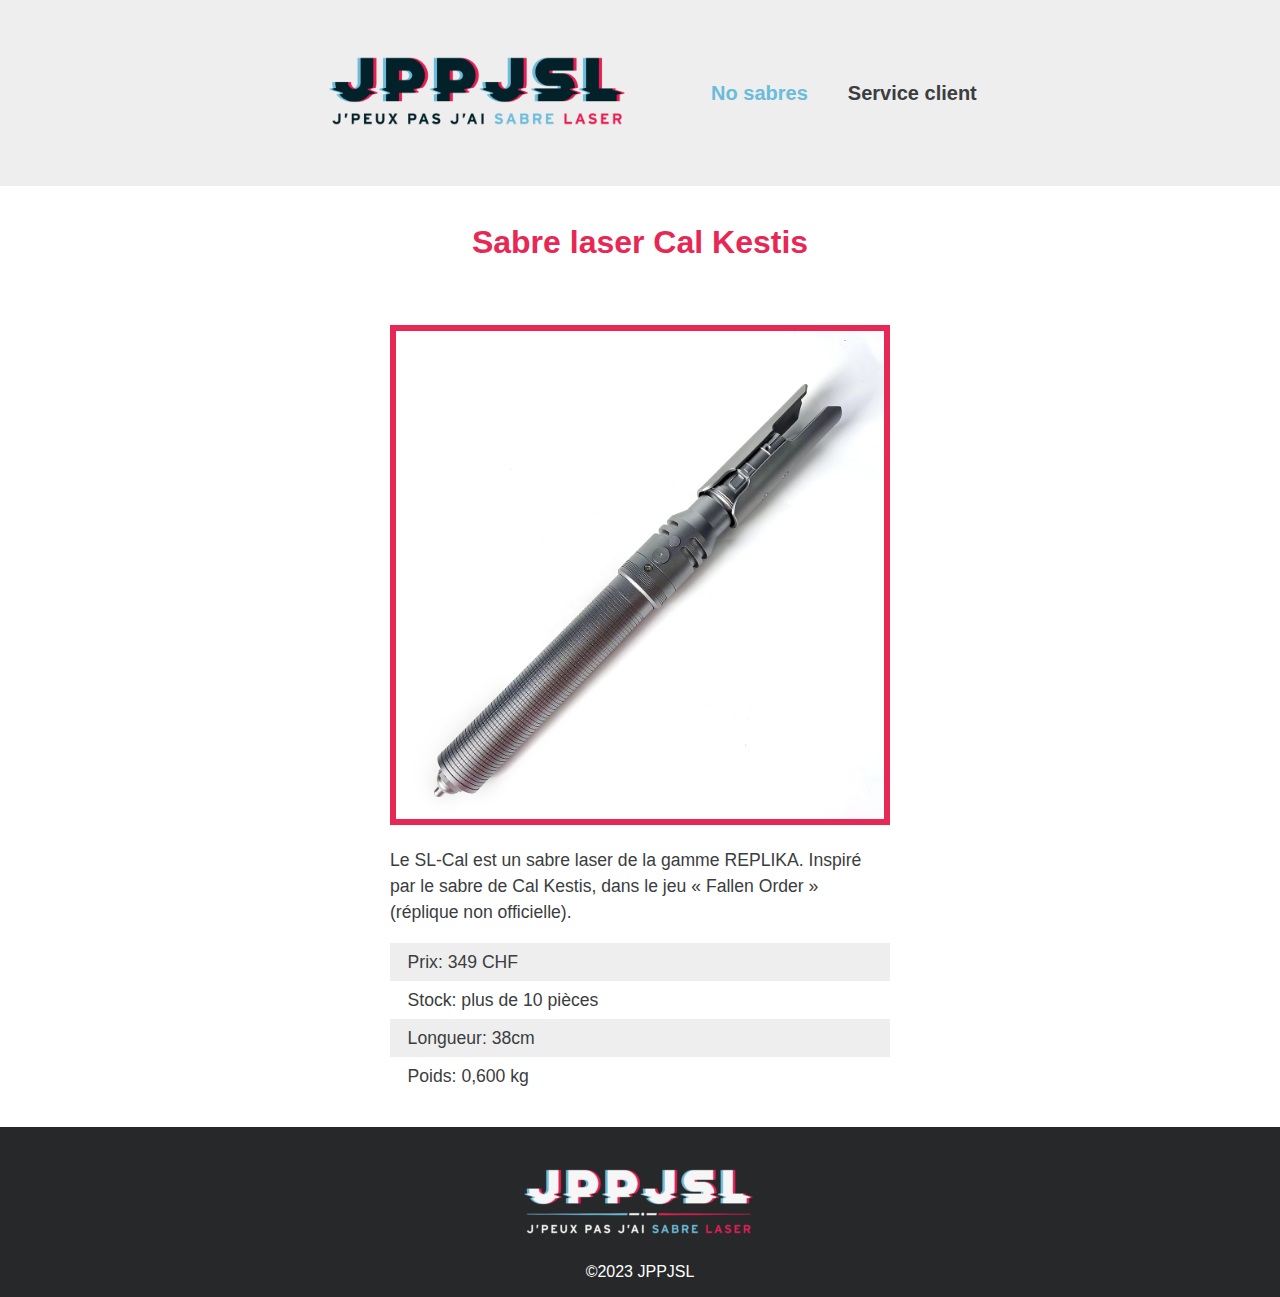
<file: _sources/sabre.html>
<!DOCTYPE html>
<html lang="fr"> <!-- Ne pas oublier de préciser la langue -->
<head>
    <!-- Encodage des caractères de la page -->
    <meta charset="UTF-8">
    <!-- viewport - Ajuste la taille de la page aux différents appareils : pc, mobiles, tablettes -->
    <meta name="viewport" content="width=device-width, initial-scale=1.0">
    <!-- Titre de la page. Visible dans l'onglet du navigateur -->
    <title>J&#039;peux pas j&#039;ai sabre laser</title>
    <!-- Auteur -->
    <meta name="author" content="Luke Skywalker">

    <!-- Styles -->
    <!-- Reset CSS redéfinit le style de toutes les balises  HTML -->
    <link rel="stylesheet" href="../src/assets/normalize.css">
    <!-- Feuille de style principale du site -->
    <link rel="stylesheet" href="../public/img/main.css">
    <!-- Icône de base du site : FAVICON -->
    <link rel="icon" type="image/x-icon" href="../public/favicon.ico" sizes="16x16">
</head>
<body>
<header>
    <a href="index.html">
        <img src="../public/img/logo-jppjsl.png"
             class="logo"
             alt="Logo de J&#039;peux pas j&#039;ai sabre laser"
        >
    </a>
    <nav>
        <ul>
            <li><a class="actif" href="index.html">No sabres</a></li>
            <li><a href="service-client.html">Service client</a></li>
        </ul>
    </nav>
</header>
<main class="page-sabre">
    <div class="sabre">
        <h1>Sabre laser Cal Kestis</h1>

        <img src="../public/img/sl-cal.jpg" alt="Sabre laser Cal Kestis">

        <p>
            Le SL-Cal est un sabre laser de la gamme REPLIKA.
            Inspiré par le sabre de Cal Kestis, dans le jeu
            « Fallen Order » (réplique non officielle).
        </p>

        <ul class="details">
            <li>Prix: 349 CHF</li>
            <li>Stock: plus de 10 pièces</li>
            <li>Longueur: 38cm</li>
            <li>Poids: 0,600 kg</li>
        </ul>
    </div>
</main>
<footer>
    <img src="../public/img/logo-jppjsl-clair.png"
         alt="Logo de J&#039;peux pas j&#039;ai sabre laser">
    <div>&copy;2023 JPPJSL</div>
</footer>
</body>
</html>
</file>
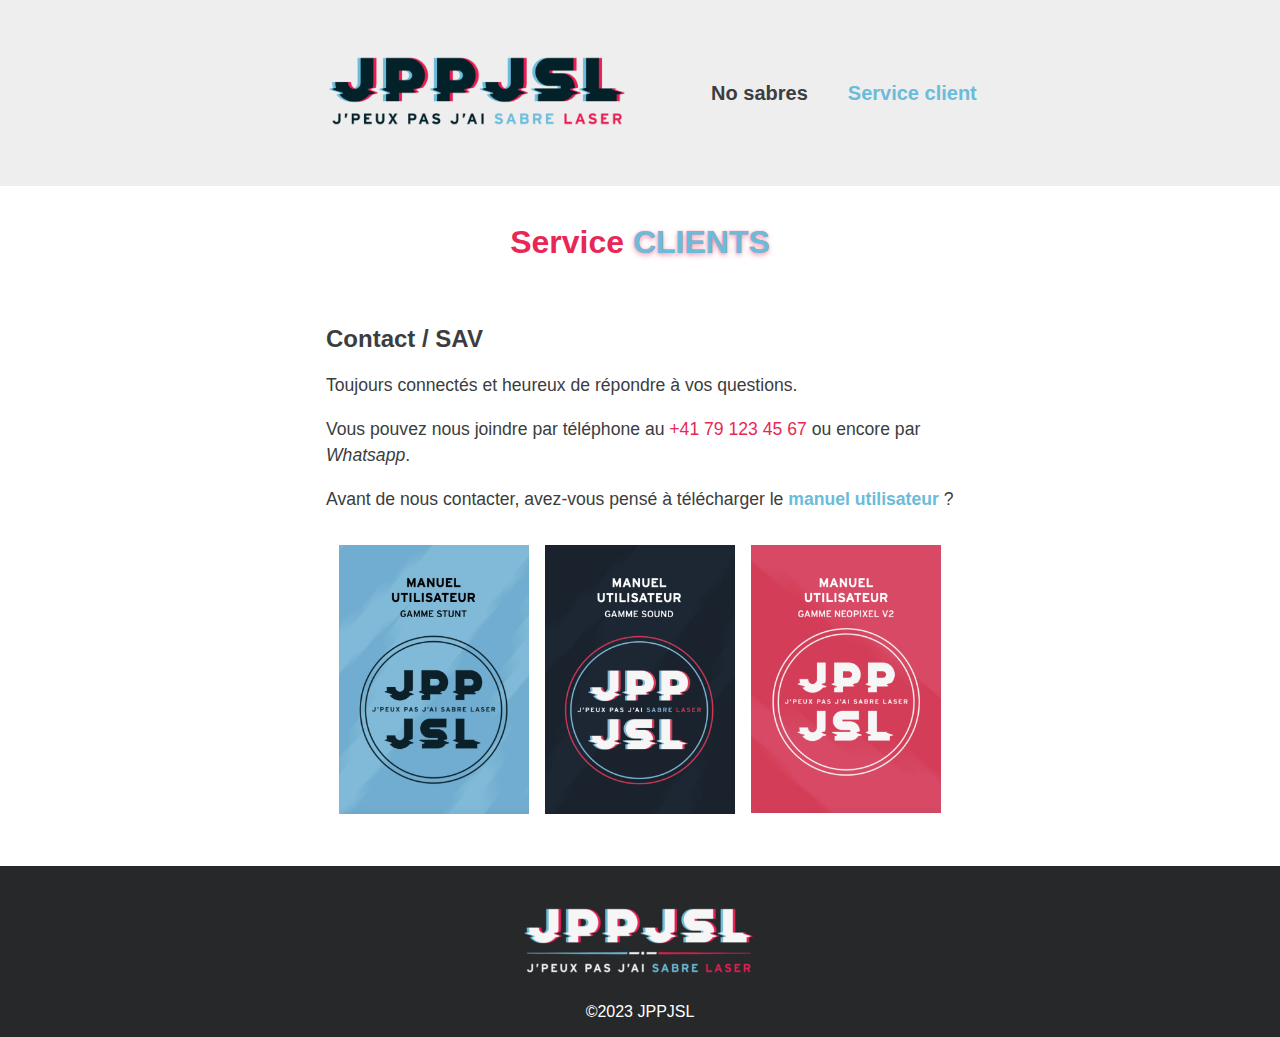
<file: _sources/service-client.html>
<!DOCTYPE html>
<html lang="fr"> <!-- Ne pas oublier de préciser la langue -->
<head>
    <!-- Encodage des caractères de la page -->
    <meta charset="UTF-8">
    <!-- viewport - Ajuste la taille de la page aux différents appareils : pc, mobiles, tablettes -->
    <meta name="viewport" content="width=device-width, initial-scale=1.0">
    <!-- Titre de la page. Visible dans l'onglet du navigateur -->
    <title>Service Client | J&#039;peux pas j&#039;ai sabre laser</title>
    <!-- Auteur -->
    <meta name="author" content="Luke Skywalker">

    <!-- Styles -->
    <!-- Reset CSS redéfinit le style de toutes les balises  HTML -->
    <link rel="stylesheet" href="../src/assets/normalize.css">
    <!-- Feuille de style principale du site -->
    <link rel="stylesheet" href="../public/img/main.css">
    <!-- Icône de base du site : FAVICON -->
    <link rel="icon" type="image/x-icon" href="../public/favicon.ico" sizes="16x16">
</head>
<body>
<header>
    <a href="index.html">
        <img src="../public/img/logo-jppjsl.png"
             class="logo"
             alt="Logo de J&#039;peux pas j&#039;ai sabre laser"
        >
    </a>
    <nav>
        <ul>
            <li><a href="index.html">No sabres</a></li>
            <li><a class="actif" href="service-client.html">Service client</a>
            </li>
        </ul>
    </nav>
</header>
<main class="page-service-client">
    <h1>Service <strong>CLIENTS</strong></h1>

    <h2>Contact / SAV</h2>

    <p>Toujours connectés et heureux de répondre à vos questions.</p>

    <p>Vous pouvez nous joindre par téléphone au
        <a href="tel:+41 79 123 45 67">+41 79 123 45 67</a>
        ou encore par <em>Whatsapp</em>.</p>

    <p>Avant de nous contacter, avez-vous pensé à télécharger
        le <strong>manuel utilisateur</strong> ?</p>

    <div class="manuels">
        <a href="https://drive.google.com/file/d/1ShyF2qRjVgUbM8ywt1rnSeDj9Poecg1l/view?usp=sharing">
            <img src="../public/img/manuel-stunt.png" alt="Manuel utilisateur Stunt">
        </a>
        <a href="https://drive.google.com/file/d/1v01sjxo2BnTzpaQcDFJsecB7yvZe3KO-/view?usp=sharing">
            <img src="../public/img/manuel-sound.png" alt="Manuel utilisateur Sound">
        </a>
        <a href="https://drive.google.com/file/d/1K0iZyPng4rZ4IqitedQ5b_cNgeThqcVY/view?usp=sharing">
            <img src="../public/img/manuel-neopixel.png"
                 alt="Manuel utilisateur Neopixel">
        </a>
    </div>
</main>
<footer>
    <img src="../public/img/logo-jppjsl-clair.png"
         alt="Logo de J&#039;peux pas j&#039;ai sabre laser">
    <div>&copy;2023 JPPJSL</div>
</footer>
</body>
</html>
</file>
<file: public/img/main.css>
@import "../../src/assets/normalize.css";

/********** STYLE GENERAL *********/
* {
    box-sizing: border-box;
}

html,
body {
    font-family: 'Open Sans', sans-serif;
    font-weight: 400;
    font-size: 1em;
    background: #fff;
    color: #3b3d40
}

h1 {
    font-weight: 800;
    text-align: center;
    color: #e72854;
    margin-bottom: 2em;
}

h1 strong {
    text-shadow: 0 0.03rem 0.06rem rgba(231, 40, 84, 0.5), 0 0.1rem 0.3rem rgba(231, 40, 84, 0.5);
}

p {
    font-size: 1.1em;
    line-height: 1.5;
}

img {
    max-width: 100%;
    height: auto;
}

a {
    text-decoration: none;
    color: #e72854;
}

a:hover {
    color: #6bbbda;
}

strong {
    color: #6bbbda;
}

.bouton,
[type="submit"],
[type="reset"],
button {
    color: white;
    padding: 1em;
    background-color: #e72854;
    border: none;
    cursor: pointer;
}

.bouton:hover,
[type="submit"]:hover,
[type="reset"]:hover,
button:hover {
    background-color: #6bbbda;
}

/********** STYLE HEADER *********/
header {
    background-color: #eeeeee;
    padding: 1rem;
    display: flex;
    align-items: center;
    justify-content: center;
    flex-wrap: wrap;
    gap: 20px;
}

header .logo {
    max-height: 150px;
}

/********** STYLE NAVIGATION *********/

header nav ul {
    display: flex;
    padding: 0;
    margin: 0;
    list-style: none;
    margin-left: auto;
}

header nav a {
    font-size: 1.25rem;
    padding: 1em;
    font-weight: bold;
    color: #3b3d40;
}

header nav a.actif {
    color: #6bbbda;
}

header nav a:hover {
    color: #e72854;
}

/********** STYLE CONTENU PRINCIPAL *********/
main {
    padding: 1rem;
    max-width: 1300px;
    margin: 0 auto;
}

/********** STYLE FOOTER *********/
footer {
    background-color: #27282a;
    padding: 1rem;
    color: white;
    text-align: center;
}

/********** STYLE PAGE ACCUEIL *********/
.page-accueil .sabres {
    display: flex;
    flex-wrap: wrap;
    gap: 1.25rem;
    align-content: space-evenly;
    justify-content: center;
    padding: 0;
}

.page-accueil .sabres .sabre {
    overflow: hidden;
    flex: 2 0 300px;
    padding: 0;
    border-radius: 10px;
    box-shadow: 0 0.03rem 0.06rem rgba(0, 0, 0, 0.2), 0 0.1rem 0.3rem rgba(0, 0, 0, 0.2);
    margin-bottom: 2rem;
    transition: all 0.3s ease-in-out;
    cursor: pointer;
    background-color: #e72854;
}

.page-accueil .sabres .sabre:hover {
    box-shadow: 0 0.03rem 0.06rem rgba(0, 0, 0, 0.6), 0 0.1rem 0.3rem rgba(0, 0, 0, 0.6);
    background-color: #6bbbda;
}

.page-accueil .sabres .sabre.rupture {
    background-color: #27282a;
}

.page-accueil .sabres .sabre figure {
    padding: 0;
    margin: 0;
}

.page-accueil .sabres .sabre figcaption {
    padding: 1rem;
    color: white;
}


/********** STYLE PAGE SERVICE CLIENTS *********/
.page-service-client {
    max-width: 660px;
    margin: 0 auto;
}
.page-service-client .manuels {
    margin: 2rem 0;
    display: flex;
    gap: 1rem;
    align-content: center;
    justify-content: center;
    flex-wrap: wrap;
}

.page-service-client .manuels a {
    transition: all 0.2s ease-in-out;
}

.page-service-client .manuels a:hover {
    transform: scale(1.1);
}

.page-service-client .manuels img {
    max-width: 190px;
}

/********** STYLE PAGE SABRE *********/
.page-sabre .sabre {
    max-width: 500px;
    margin: 0 auto;
}

.page-sabre .sabre img {
    border: 6px solid #e72854;
}

.page-sabre ul.details {
    list-style-type: none;
    padding: 0;
    margin: 1rem 0;
    font-size: 1.1rem;
}

.page-sabre ul.details li {
    padding: .5em 1em;
}

.page-sabre ul.details li:nth-child(odd) {
    background-color: #eeeeee;
}
</file>
